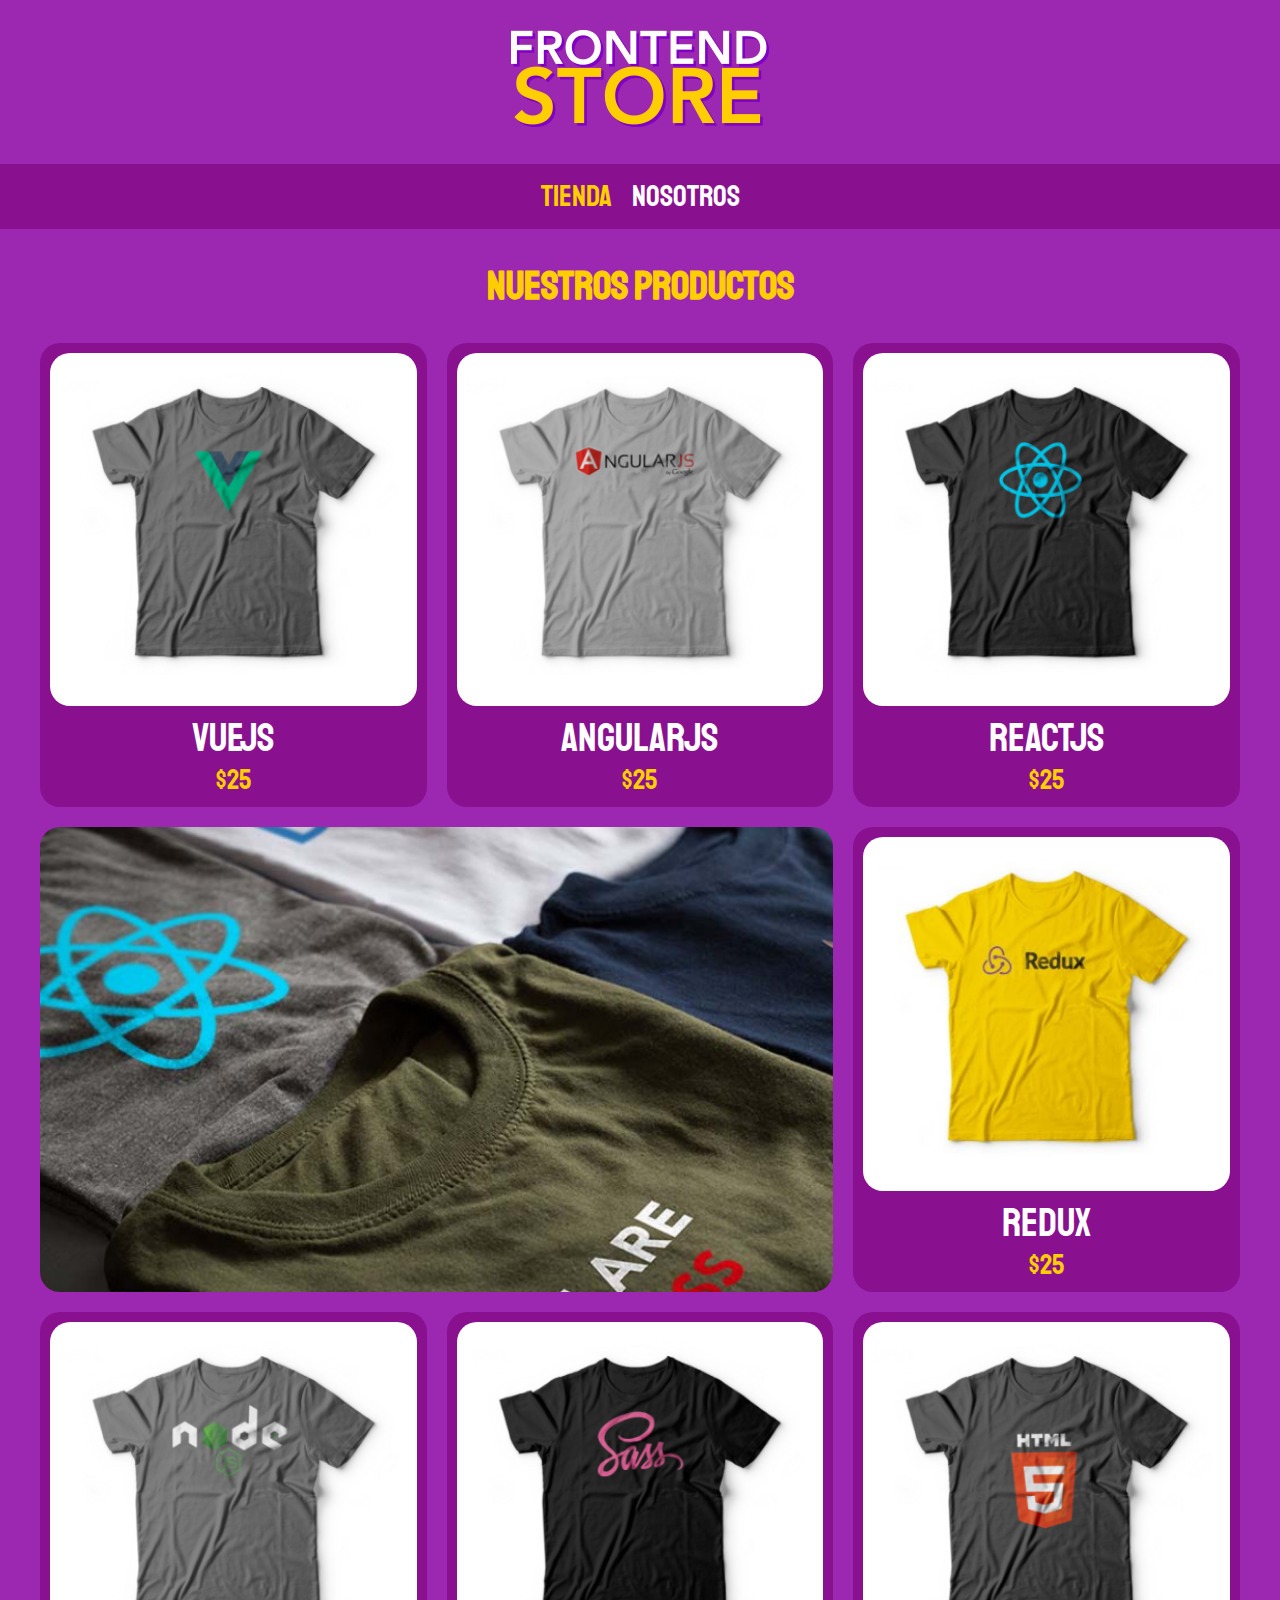
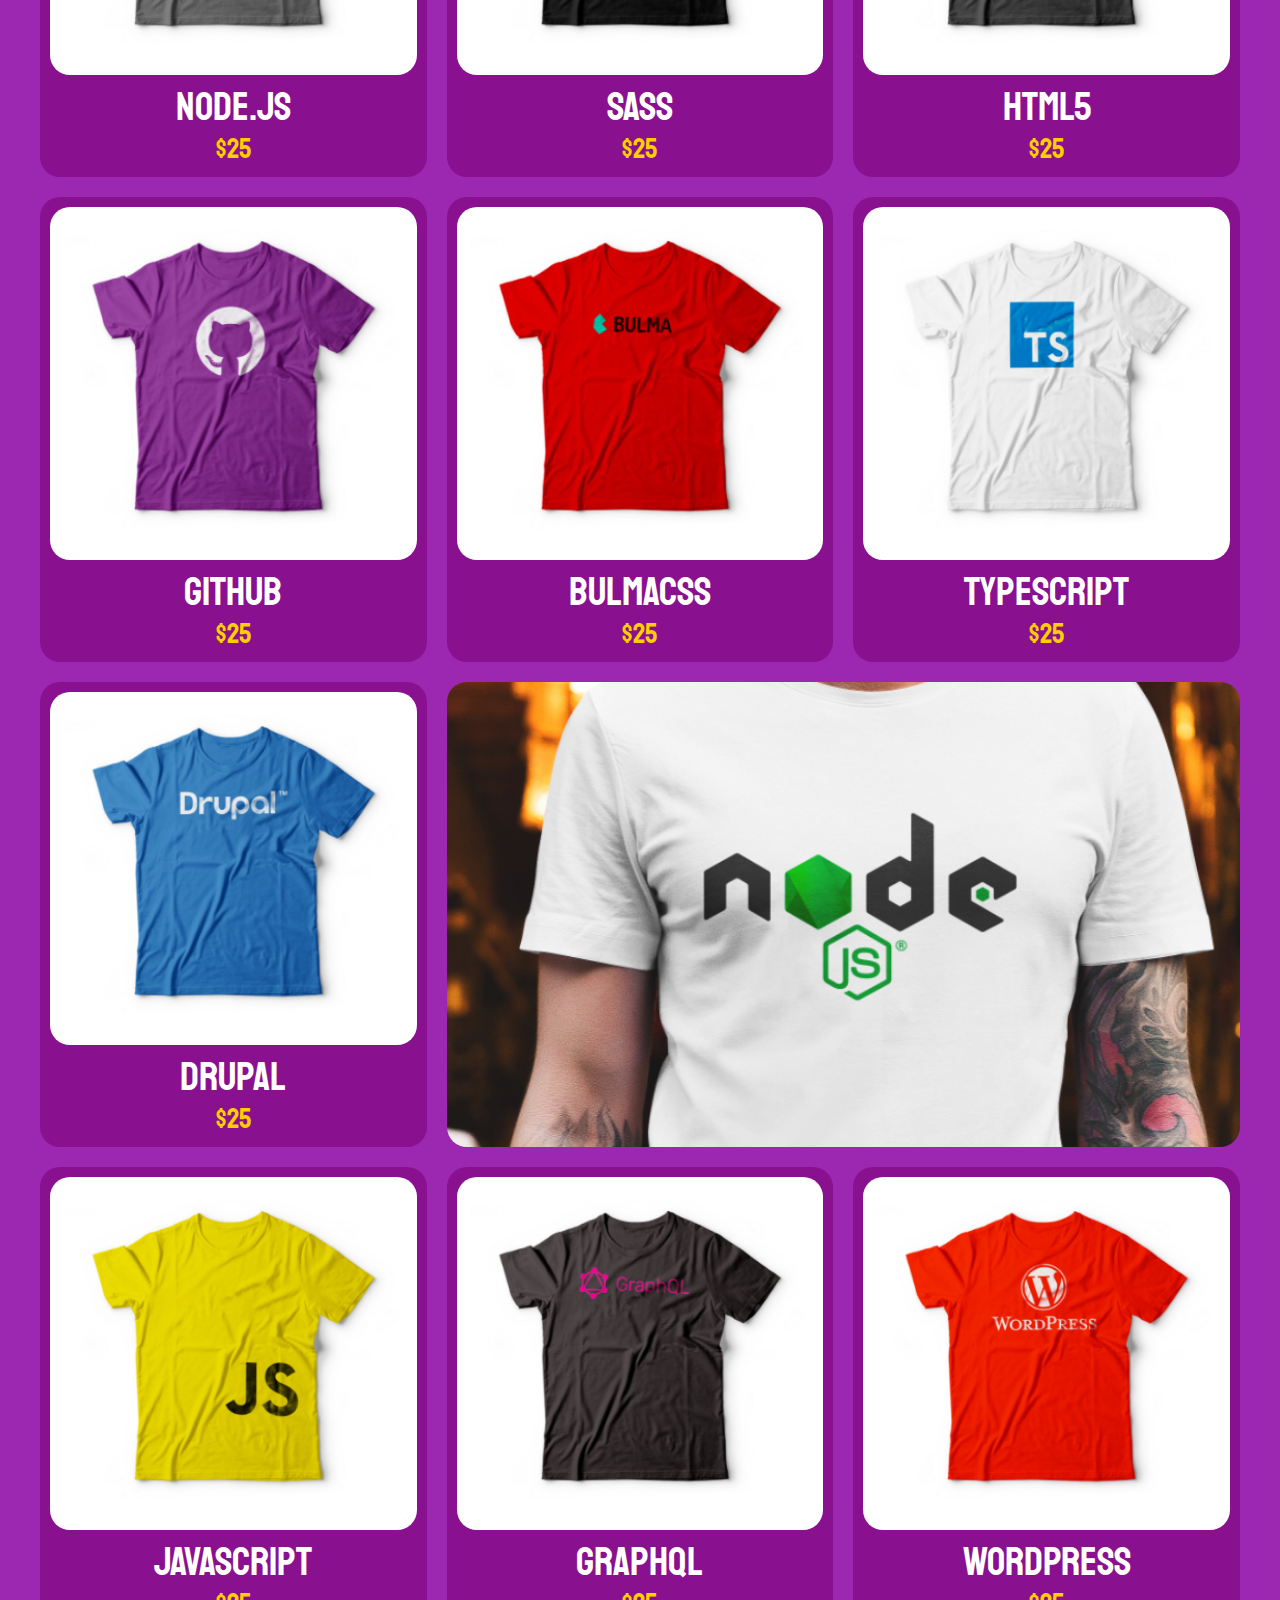
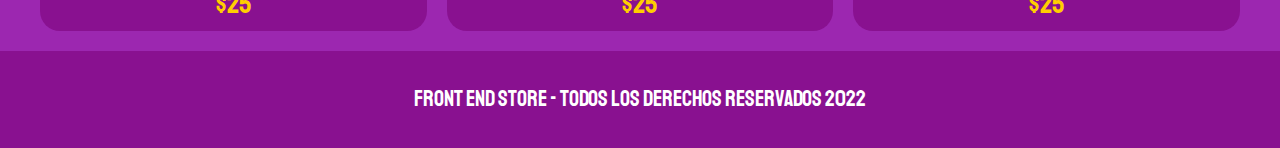
<file: index.html>
<!DOCTYPE html>
<html lang="en">

    <head>  <!-- Es lo que interpreta el navegador -->
        <meta charset="UTF-8"> <!-- Me permite agregar acento a las palabras -->
        <meta http-equiv="X-UA-Compatible" content="IE=edge">
        <meta name="viewport" content="width=device-width, initial-scale=1.0">
        <title>Tienda-Prueba</title>
        <link rel="stylesheet" href="css/normalize.css">
        <link rel="preconne" cthref="https://fonts.googleapis.com">
        <link rel="preconnect" href="https://fonts.gstatic.com" crossorigin>
        <link href="https://fonts.googleapis.com/css2?family=Open+Sans:wght@300&family=Staatliches&display=swap" rel="stylesheet">
        <link rel="stylesheet" href="css/style.css">
    </head>

    <body>      <!-- Cuerpo -->     <!-- El logotipo debe llevarte siempre a la página principal -->
        <header class="header">    <!-- Cabecera. BLOQUE -->
               <a href="index.html">
                  <img class= "header__logo" src="img/logo.png" alt="Logotipo">            <!-- Siempre cuando agregar una imagen tenemos que agregarle un texto alternativo(en el caso de que no cargue la imagen) -->
                  <!-- header pertenece al bloque header y logo serìa el elemento actual -->
                </a>
        </header>  
        
        <nav class="navegacion"> <!-- SEGUNDO BLOQUE -->
            <a class="navegacion__enlace navegacion__enlace--activo" href="index.html">Tienda</a>  <!--navegacion__enlace(SE DENOMINA ELEMENTO) Estoy utilizando navegacion__enlace-- pero va a ser diferente. ESTO SE DENOMINA MODIFICADOR-->
            <a class="navegacion__enlace" href="nosotros.html">Nosotros</a> 
        </nav>

        <main class="contenedor">   <!-- Main: Contenido principal del documento -->
            <h1>Nuestros Productos</h1>

            <div class="grid">      <!-- Va a ser un bloque que va a hacer la distribución de 3 elementos. Osea va a posicionar los productos. -->
                <div class="producto">  <!-- Va a ser otro elemento -->
                     <a href="producto.html">
                        <img class="producto__imagen" src="img/1.jpg" alt="imagen camisa">
                        <div class="producto__informacion">
                            <p class="producto__nombre">VueJS</p>
                            <p class="producto__precio">$25</p>
                        </div>
                    </a>
                </div> <!-- .producto -->
                <div class="producto">  <!-- Va a ser otro elemento -->
                    <a href="producto.html">
                       <img class="producto__imagen" src="img/2.jpg" alt="imagen camisa">
                       <div class="producto__informacion">
                           <p class="producto__nombre">AngularJS</p>
                           <p class="producto__precio">$25</p>
                       </div>
                   </a>
               </div>  <!--.producto-->    
               <div class="producto">  <!-- Va a ser otro elemento -->
                    <a href="producto.html">
                        <img class="producto__imagen" src="img/3.jpg" alt="imagen camisa">
                        <div class="producto__informacion">
                            <p class="producto__nombre">ReactJS</p>
                            <p class="producto__precio">$25</p>
                        </div>
                    </a>
                </div>  <!--.producto--> 
                <div class="producto">  <!-- Va a ser otro elemento -->
                    <a href="producto.html">
                       <img class="producto__imagen" src="img/4.jpg" alt="imagen camisa">
                       <div class="producto__informacion">
                           <p class="producto__nombre">Redux</p>
                           <p class="producto__precio">$25</p>
                       </div>
                   </a>
               </div>  <!--.producto--> 
               <div class="producto">  <!-- Va a ser otro elemento -->
                    <a href="producto.html">
                        <img class="producto__imagen" src="img/5.jpg" alt="imagen camisa">
                        <div class="producto__informacion">
                            <p class="producto__nombre">Node.js</p>
                            <p class="producto__precio">$25</p>
                        </div>
                    </a>
                </div>  <!--.producto--> 
                <div class="producto">  <!-- Va a ser otro elemento -->
                    <a href="producto.html">
                       <img class="producto__imagen" src="img/6.jpg" alt="imagen camisa">
                       <div class="producto__informacion">
                           <p class="producto__nombre">SASS</p>
                           <p class="producto__precio">$25</p>
                       </div>
                   </a>
               </div>  <!--.producto--> 
               <div class="producto">  <!-- Va a ser otro elemento -->
                    <a href="producto.html">
                        <img class="producto__imagen" src="img/7.jpg" alt="imagen camisa">
                        <div class="producto__informacion">
                            <p class="producto__nombre">HTML5</p>
                            <p class="producto__precio">$25</p>
                        </div>
                     </a>
                </div>  <!--.producto--> 
                <div class="producto">  <!-- Va a ser otro elemento -->
                    <a href="producto.html">
                       <img class="producto__imagen" src="img/8.jpg" alt="imagen camisa">
                       <div class="producto__informacion">
                           <p class="producto__nombre">GitHub</p>
                           <p class="producto__precio">$25</p>
                       </div>
                   </a>
               </div>  <!--.producto--> 
               <div class="producto">  <!-- Va a ser otro elemento -->
                    <a href="producto.html">
                        <img class="producto__imagen" src="img/9.jpg" alt="imagen camisa">
                        <div class="producto__informacion">
                            <p class="producto__nombre">BulmaCSS</p>
                            <p class="producto__precio">$25</p>
                        </div>
                    </a>
                </div>  <!--.producto--> 
                <div class="producto">  <!-- Va a ser otro elemento -->
                    <a href="producto.html">
                       <img class="producto__imagen" src="img/10.jpg" alt="imagen camisa">
                       <div class="producto__informacion">
                           <p class="producto__nombre">TypeScript</p>
                           <p class="producto__precio">$25</p>
                       </div>
                    </a>
               </div>  <!--.producto-->
               <div class="producto">  <!-- Va a ser otro elemento -->
                    <a href="producto.html">
                        <img class="producto__imagen" src="img/11.jpg" alt="imagen camisa">
                        <div class="producto__informacion">
                            <p class="producto__nombre">Drupal</p>
                            <p class="producto__precio">$25</p>
                        </div>
                    </a>
                </div>  <!--.producto-->  
                <div class="producto">  <!-- Va a ser otro elemento -->
                    <a href="producto.html">
                        <img class="producto__imagen" src="img/12.jpg" alt="imagen camisa">
                        <div class="producto__informacion">
                            <p class="producto__nombre">JavaScript</p>
                            <p class="producto__precio">$25</p>
                        </div>
                    </a>
                </div>  <!--.producto-->  
                <div class="producto">  <!-- Va a ser otro elemento -->
                    <a href="producto.html">
                        <img class="producto__imagen" src="img/13.jpg" alt="imagen camisa">
                        <div class="producto__informacion">
                            <p class="producto__nombre">Graphql</p>
                            <p class="producto__precio">$25</p>
                        </div>
                    </a>
                </div>  <!--.producto-->  
                <div class="producto">  <!-- Va a ser otro elemento -->
                    <a href="producto.html">
                        <img class="producto__imagen" src="img/14.jpg" alt="imagen camisa">
                        <div class="producto__informacion">
                            <p class="producto__nombre">WordPress</p>
                            <p class="producto__precio">$25</p>
                        </div>
                    </a>
                </div>  <!--.producto-->  

                <div class="grafico grafico--camisas"> </div>
                <div class="grafico grafico--node"> </div>
            </div>
        </main>
        
        <footer class="footer">
            <p class="footer__texto">Front End Store - Todos los derechos Reservados 2022</p>
        </footer>  
    </body>
</html>
</file>
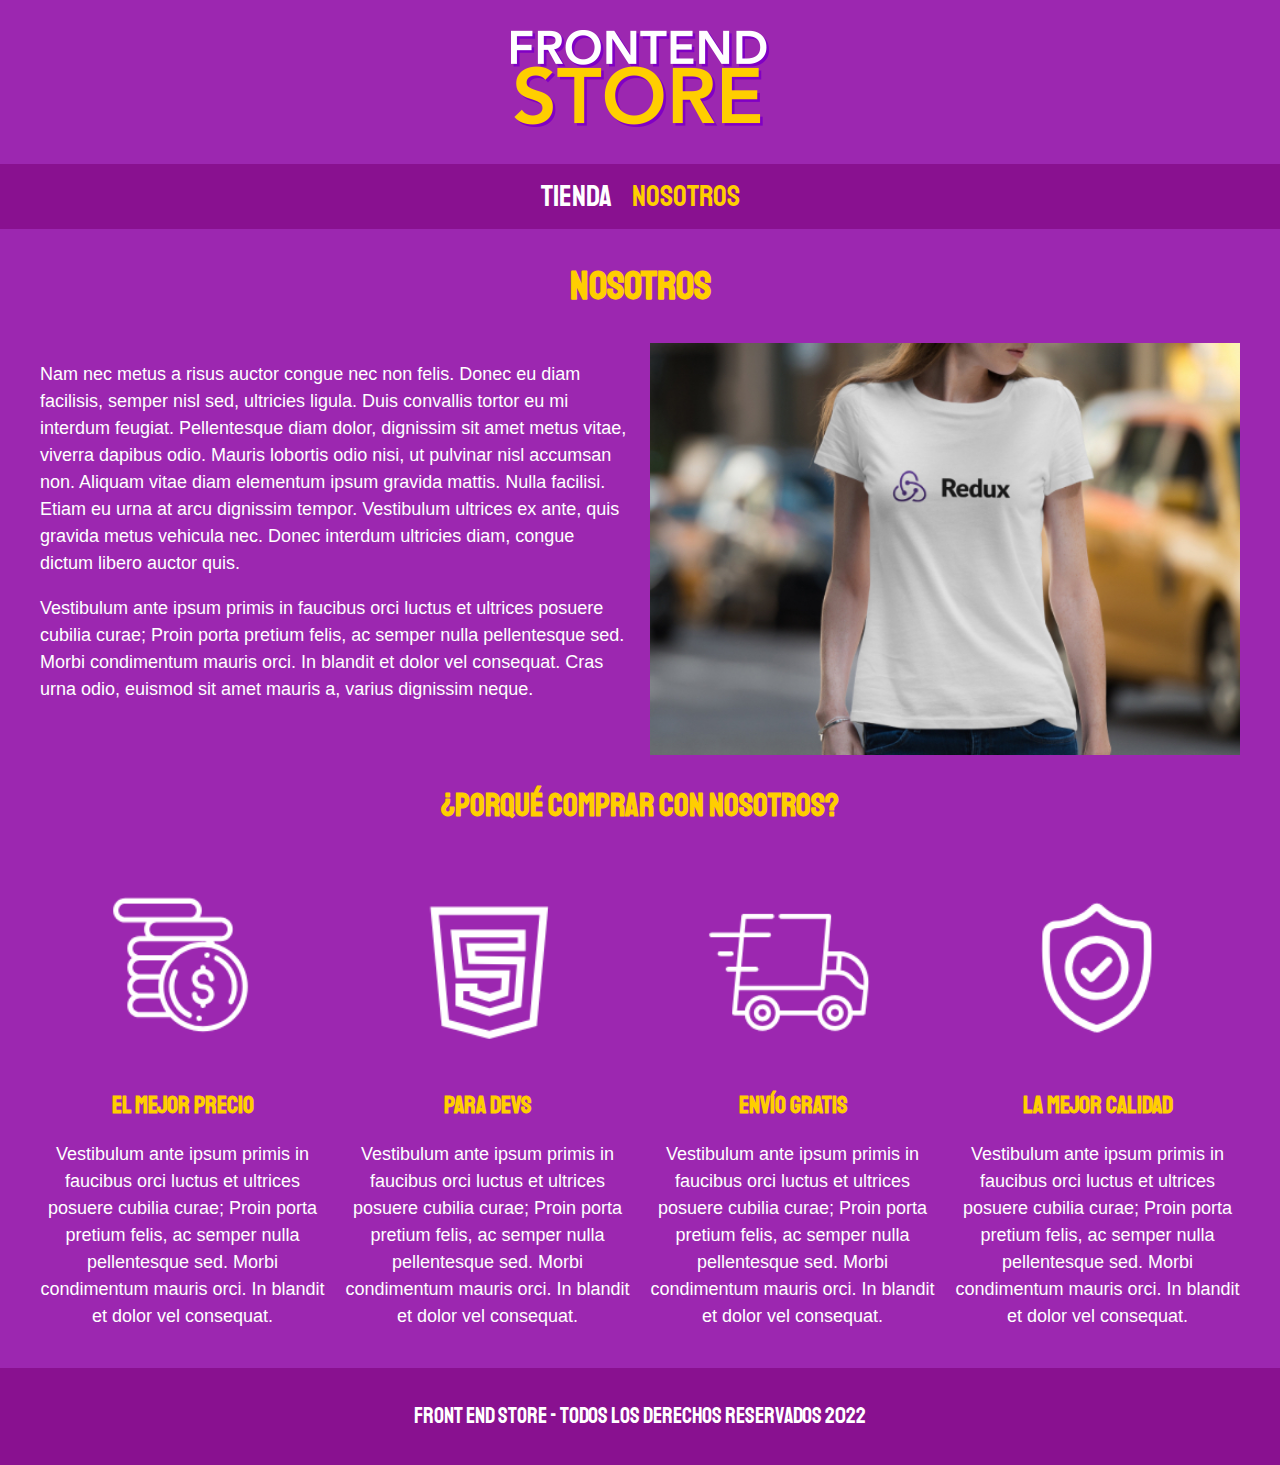
<file: nosotros.html>
<!DOCTYPE html>
<html lang="en">

    <head>  <!-- Es lo que interpreta el navegador -->
        <meta charset="UTF-8"> <!-- Me permite agregar acento a las palabras -->
        <meta http-equiv="X-UA-Compatible" content="IE=edge">
        <meta name="viewport" content="width=device-width, initial-scale=1.0">
        <title>FrontEnd Store</title>
        <link rel="stylesheet" href="css/normalize.css">
        <link rel="preconnect" href="https://fonts.googleapis.com">
        <link rel="preconnect" href="https://fonts.gstatic.com" crossorigin>
        <link href="https://fonts.googleapis.com/css2?family=Open+Sans:wght@300&family=Staatliches&display=swap" rel="stylesheet">
        <link rel="stylesheet" href="css/style.css">
    </head>

    <body>      <!-- Cuerpo -->     <!-- El logotipo debe llevarte siempre a la página principal -->
        <header class="header">    <!-- Cabecera. BLOQUE -->
               <a href="index.html">
                  <img class= "header__logo" src="img/logo.png" alt="Logotipo">            <!-- Siempre cuando agregar una imagen tenemos que agregarle un texto alternativo(en el caso de que no cargue la imagen) -->
                  <!-- header pertenece al bloque header y logo serìa el elemento actual -->
                </a>
        </header>  
        
        <nav class="navegacion"> <!-- SEGUNDO BLOQUE -->
            <a class="navegacion__enlace" href="index.html">Tienda</a>  <!--navegacion__enlace(SE DENOMINA ELEMENTO) Estoy utilizando navegacion__enlace-- pero va a ser diferente. ESTO SE DENOMINA MODIFICADOR-->
            <a class="navegacion__enlace navegacion__enlace--activo" href="nosotros.html">Nosotros</a> 
        </nav>

        <main class="contenedor">   <!-- Main: Contenido principal del documento -->
            <h1>Nosotros</h1>
            <div class="nosotros">
                <div class="nosotros__contenido">
                    <p>Nam nec metus a risus auctor congue nec non felis. Donec eu diam facilisis, semper nisl sed, ultricies ligula. Duis convallis tortor eu mi interdum feugiat. Pellentesque diam dolor, dignissim sit amet metus vitae, viverra dapibus odio. Mauris lobortis odio nisi, ut pulvinar nisl accumsan non. Aliquam vitae diam elementum ipsum gravida mattis. Nulla facilisi. Etiam eu urna at arcu dignissim tempor. Vestibulum ultrices ex ante, quis gravida metus vehicula nec. Donec interdum ultricies diam, congue dictum libero auctor quis.</p>
                    <p> Vestibulum ante ipsum primis in faucibus orci luctus et ultrices posuere cubilia curae; Proin porta pretium felis, ac semper nulla pellentesque sed. Morbi condimentum mauris orci. In blandit et dolor vel consequat. Cras urna odio, euismod sit amet mauris a, varius dignissim neque.</p>
                </div>
                <img class="nosotros__imagen" src="img/nosotros.jpg" alt="imagen nosotros">
            </div>
        </main>

        <section class="contenedor comprar">    <!-- Bloque comprar -->
            <h2 class="comprar__titulo">¿Porqué Comprar con nosotros?</h2>  <!-- comprar__titulo es el elemento de comprar -->
            <div class="bloques">       <!-- Bloques es un BLOQUE -->
                <div class="bloque">
                    <img class="bloque__imagen" src="img/icono_1.png" alt="porque comprar">
                    <h3 class="bloque__titulo">El Mejor Precio</h3>
                    <p> Vestibulum ante ipsum primis in faucibus orci luctus et ultrices posuere cubilia curae; Proin porta pretium felis, ac semper nulla pellentesque sed. Morbi condimentum mauris orci. In blandit et dolor vel consequat.</p>
                </div> <!--.bloque -->

                <div class="bloque">
                    <img class="bloque__imagen" src="img/icono_2.png" alt="porque comprar">
                    <h3 class="bloque__titulo">Para Devs</h3>
                    <p> Vestibulum ante ipsum primis in faucibus orci luctus et ultrices posuere cubilia curae; Proin porta pretium felis, ac semper nulla pellentesque sed. Morbi condimentum mauris orci. In blandit et dolor vel consequat.</p>
                </div>

                <div class="bloque">
                    <img class="bloque__imagen" src="img/icono_3.png" alt="porque comprar">
                    <h3 class="bloque__titulo">Envío Gratis</h3>
                    <p> Vestibulum ante ipsum primis in faucibus orci luctus et ultrices posuere cubilia curae; Proin porta pretium felis, ac semper nulla pellentesque sed. Morbi condimentum mauris orci. In blandit et dolor vel consequat.</p>
                </div>

                <div class="bloque">
                    <img class="bloque__imagen" src="img/icono_4.png" alt="porque comprar">
                    <h3 class="bloque__titulo">La Mejor Calidad</h3>
                    <p> Vestibulum ante ipsum primis in faucibus orci luctus et ultrices posuere cubilia curae; Proin porta pretium felis, ac semper nulla pellentesque sed. Morbi condimentum mauris orci. In blandit et dolor vel consequat.</p>
                </div>
            </div> <!-- .bloques -->
        </section>
        
        <footer class="footer">
            <p class="footer__texto">Front End Store - Todos los derechos Reservados 2022</p>
        </footer>  
    </body>
    
     

</html>
</file>
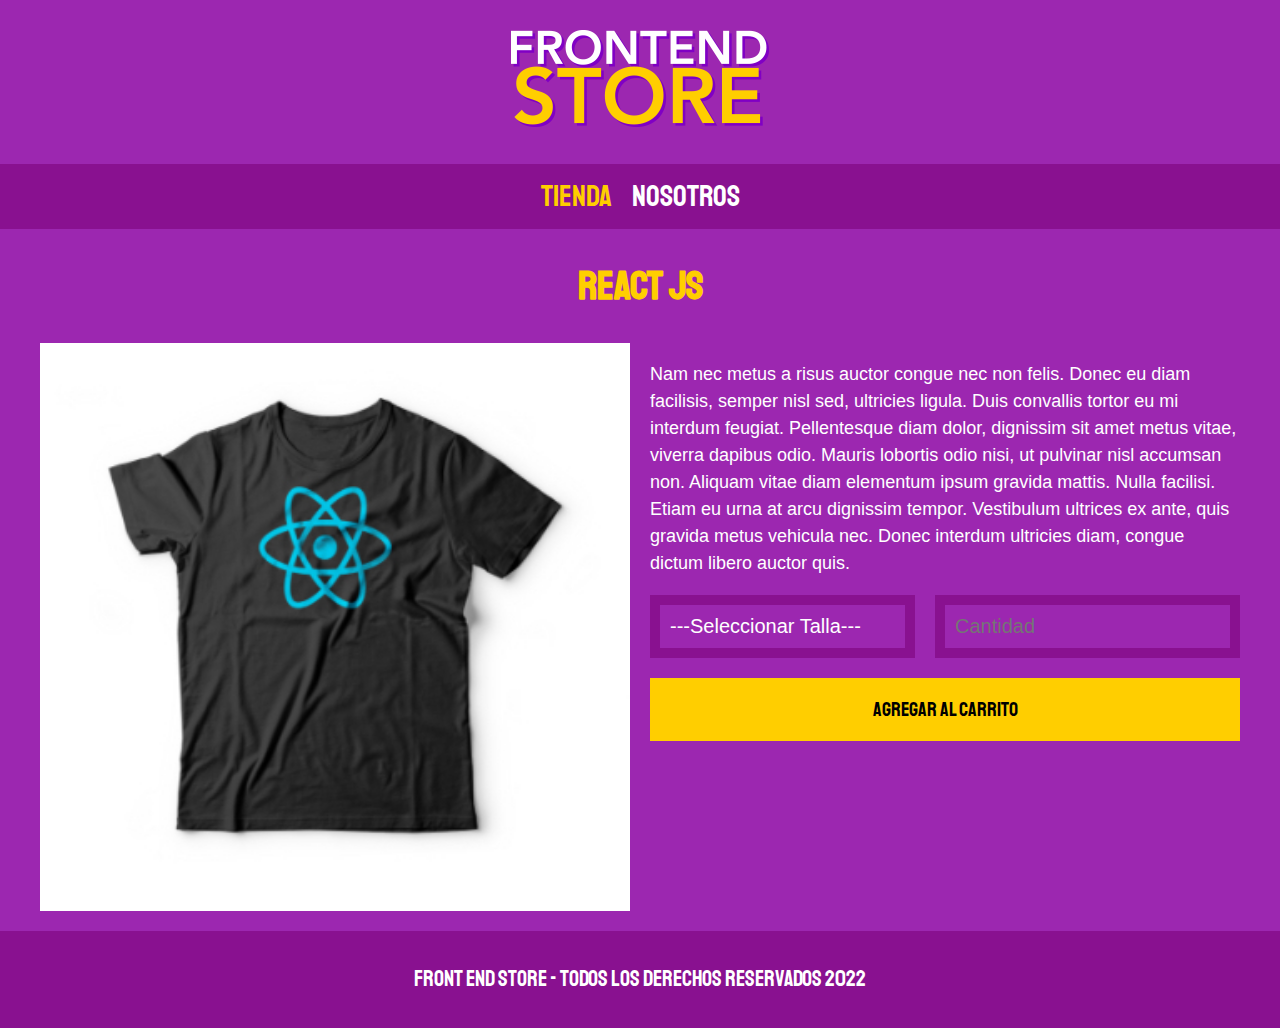
<file: producto.html>
<!DOCTYPE html>
<html lang="en">

    <head>  <!-- Es lo que interpreta el navegador -->
        <meta charset="UTF-8"> <!-- Me permite agregar acento a las palabras -->
        <meta http-equiv="X-UA-Compatible" content="IE=edge">
        <meta name="viewport" content="width=device-width, initial-scale=1.0">
        <title>FrontEnd Store</title>
        <link rel="stylesheet" href="css/normalize.css">
        <link rel="preconnect" href="https://fonts.googleapis.com">
        <link rel="preconnect" href="https://fonts.gstatic.com" crossorigin>
        <link href="https://fonts.googleapis.com/css2?family=Open+Sans:wght@300&family=Staatliches&display=swap" rel="stylesheet">
        <link rel="stylesheet" href="css/style.css">
    </head>

    <body>      <!-- Cuerpo -->     <!-- El logotipo debe llevarte siempre a la página principal -->
            <header class="header">    <!-- Cabecera. BLOQUE -->
                <a href="index.html">
                    <img class= "header__logo" src="img/logo.png" alt="Logotipo">            <!-- Siempre cuando agregamos una imagen tenemos que agregarle un texto alternativo(en el caso de que no cargue la imagen) -->
                    <!-- header pertenece al bloque header y logo serìa el elemento actual -->
                </a>
            </header>  
            
            <nav class="navegacion"> <!-- SEGUNDO BLOQUE -->
                <a class="navegacion__enlace navegacion__enlace--activo" href="index.html">Tienda</a>  <!--navegacion__enlace(SE DENOMINA ELEMENTO) Estoy utilizando navegacion__enlace-- pero va a ser diferente. ESTO SE DENOMINA MODIFICADOR-->
                <a class="navegacion__enlace" href="nosotros.html">Nosotros</a> 
            </nav>

            <main class="contenedor">   <!-- Main: Contenido principal del documento -->
                <h1>React JS</h1>

                <div class="camisa">        <!-- Camisa es un bloque. Es la descripción del producto. -->
                        <img class="camisa__imagen" src="img/3.jpg" alt="Imagen del Producto">
                    

                    <div class="camisa__contenido">
                        <p>Nam nec metus a risus auctor congue nec non felis. Donec eu diam facilisis, semper nisl sed, ultricies ligula. Duis convallis tortor eu mi interdum feugiat. Pellentesque diam dolor, dignissim sit amet metus vitae, viverra dapibus odio. Mauris lobortis odio nisi, ut pulvinar nisl accumsan non. Aliquam vitae diam elementum ipsum gravida mattis. Nulla facilisi. Etiam eu urna at arcu dignissim tempor. Vestibulum ultrices ex ante, quis gravida metus vehicula nec. Donec interdum ultricies diam, congue dictum libero auctor quis.</p>
                        <form class="formulario">
                            
                            <select class="formulario__campo">
                                <option disabled selected>---Seleccionar Talla---</option>  <!-- visualmente lo voy a poder seleccionar pero cuando recorro el form ya no podré seleccionarlo -->
                                <option>Chica</option>
                                <option>Mediana</option>
                                <option>Grande</option>   
                            </select>
                            
                            <input class="formulario__campo" type="number" placeholder="Cantidad" min="1">    <!-- Type me permite numero, Placeholder me pone la cantidad, Min empieza desde 1 -->
                            <input class="formulario__submit" type="submit" value="Agregar al carrito">              <!-- Submit: Cuando presionemos va a enviar los datos a un servidor -->
                        </form>
                    </div>
                </div>
            </main>
            
            <footer class="footer">
                <p class="footer__texto">Front End Store - Todos los derechos Reservados 2022</p>
            </footer>  
    </body>
    
     

</html>
</file>
<file: css/style.css>
:root{              /* Valores o variables que podemos reutilizar */
    --primario: #9C27B0;
    --primarioOscuro: #891190;
    --secundario: #FFCE00;
    --secundarioOscuro: rgb (233,287,2);
    --blanco: #FFF;
    --negro: #000;

    --fuentePrincipal: "Staatliches", cursive;
}

/* Aplicar un modelo de diseño de caja natural a todos los elementos, pero permitiendo que los componentes cambien. */
html {          
  box-sizing: border-box;       /* Especifica el comportamiento de las propiedades "Width" y "Heigth". Hace referencia a una caja de contenido */
  font-size: 62.5%;   /* Esto nos permite agregar que 1rem sea igual a 10px */
}

*, *:before, *:after {          /* Selectores universales */   
  box-sizing: inherit;
}

/* Globales */
body{                   /* Cuerpo */
    background-color: var(--primario);
    font-size: 1.6rem;
    line-height: 1.5;       /* Interlineado de 1.5, es decir, la base de la fuente */
}

p{                      /* Párrafos */
  font-size: 1.8rem;
  font-family: Arial, Helvetica, sans-serif;
  color: var(--blanco);  
}

a{                      /* Enlaces */
  text-decoration: none; /* Se sacan todos los interlineados de la parte inferior. */
}

img{
    width: 100%;
}

.contenedor{
           max-width: 120rem; /* 120rem equivale a 1200px */    /* Restringue el ancho del contenido a un rango determinado */
           margin: 0 auto;   /* Te centra el texto */  
}

h1, h2, h3{
          text-align: center;
          color: var(--secundario);
          font-family: var(--fuentePrincipal);
}

/* Definición de cada uno de los tamaños de los h1 */
h1{     
   font-size: 4rem;
}

h2{
    font-size: 3.2rem;
}

h3{
    font-size: 2.4rem;
}
/* Termina lo global */

/* HEADER */
.header{
    display: flex;
    justify-content: center;  /* Centrar horizontalmente el contenido del header */
}

.header__logo{      /* No es significativo porque requiere del header para verse bonito */
    margin: 3rem 0;
}
/* Termina el HEADER */

/* Footer */
.footer{
        background-color: var(--primarioOscuro);
        padding: 1rem 0;    /* arriba y abajo de 1rem; de izq a der de 0 */
        margin-top: 2rem;
}

.footer__texto{
        font-family: var(--fuentePrincipal); 
        text-align: center;
        font-size: 2.2rem;          /* Agranda el texto */
}
/* Termina el FOOTER */


/* NAVEGACION */
/* INTRODUCCIÓN A BEM: BLOQUE, ELEMENTO Y MODIFICADOR */
.navegacion{                    
    background-color: var(--primarioOscuro);
    padding: 1rem 0;        /* Para agrandar la navegacion */
    display: flex;          /* Se utiliza esto, para elementos de otro contenedor. */
    justify-content: center;
    /* gap: 2rem;  Separacion forma nueva */     /*Nos separa cada uno de los elementos. VERSION NUEVA*/ 
}

.navegacion__enlace{    
    font-family: var(--fuentePrincipal);
    color: var(--blanco);
    font-size: 3rem;        /* Te agranda la letra */
    margin-right: 2rem; /* Me agrega la separacion de los elementos. VERSION VIEJA */
}

.navegacion__enlace:last-of-type{       /* PSEUDOSELECTOR. VA A SELECCIONAR EL ÚLTIMO SI AGREGA MÁS ENLACES. */
    margin-right: 0;
}
.navegacion__enlace--activo,            /* Para que el modificador me quede en amarillo */
.navegacion__enlace:hover{
    color: var(--secundario);
}

/* Grid */
.grid{
    display: grid;
    grid-template-columns: repeat(2,1fr);       
    column-gap: 2rem;       /* Separación de cada una de las columnas */    /* es lo mismo poner gap: 2rem */
    row-gap:2rem;           /* Separación de cada una de las filas */
}

@media (min-width: 768px){
    .grid{
         grid-template-columns: repeat(3,1fr);
    }
}
/* FIN GRID */

/* Productos */
.producto{
        background-color: var(--primarioOscuro);
        padding: 1rem;
        border-radius: 20px;
}
.producto__imagen{
    border-radius: 20px;
}


.producto__nombre{
    font-size: 4rem;
}

.producto__precio{
    font-size: 2.8rem;
    color: var(--secundario);
}

.producto__nombre,
.producto__precio{
    font-family: var(--fuentePrincipal);
    margin: 1px 0;
    text-align: center;
    line-height: 1.2;
    
}

/* Gráficos */
.grafico{
    min-height: 30rem;   /* Establece la altura minima de un elemento */
    background-repeat: no-repeat;       /* Para que no se repitan las imagenes */
    background-size: cover;             /* Para que la imagen se estire y no quede recortada */
    grid-column: 1 / 3;  /* SE MIRA DE IZQ A DER */
    border-radius: 20px;
}
.grafico--camisas{
    grid-row: 2 / 3 ;     /* SE MIRA DE ARRIBA HACIA ABAJO */
    background-image: url(../img/grafico1.jpg);
}

.grafico--node{
    background-image: url(../img/grafico2.jpg);
    grid-row: 8 / 9;
}

@media (min-width: 768px){
    .grafico--node{
        grid-row: 5 / 6 ;     /* SE MIRA DE ARRIBA HACIA ABAJO */
        grid-column: 2 / 4;  /* SE MIRA DE IZQ A DER */
    }
} 

/* Nosotros */

/* .nosotros {
    display: flex;
    flex-direction: row;
}  */

 /* .nosotros__contenido{
    font-family: var(--fuentePrincipal);
}  */

.nosotros{
    display:grid;   /* Convertimos el contenido en una grilla */
}

@media (min-width: 768px){
    .nosotros{
        grid-template-columns: repeat(2,1fr);     /* 1er lugar cantidad de columnas, 2do lugar cuanto medira cada columna */
        column-gap: 2rem;
    }    
}

.nosotros__imagen{
    grid-row: 1 / 2; 
              /* Para que ocupe toda la imagen */
}

@media (min-width: 768px){
    .nosotros__imagen{
        grid-column: 2 / 3;
    }
}

/* Bloques */

.bloques{
    display:grid;
    grid-template-columns: repeat(2, 1fr);
    gap: 2rem;
}

@media (min-width: 768px){
    .bloques{
        grid-template-columns: repeat(4, 1fr);
    }
}

.bloque{
    text-align: center;
}


.bloque__titulo{
    margin: 0;
}

/* Pagina del producto */

@media (min-width: 768px){
    .camisa{
        display:grid;
        grid-template-columns: repeat(2, 1fr);
        column-gap: 2rem;
    }
}

.formulario{
    display:grid;
    grid-template-columns: repeat(2, 1fr);
    gap: 2rem;
}

.formulario__campo{     
    border-color: var(--primarioOscuro);
    border-width: 10px;                 
    border-style: solid;
    background-color: transparent;
    color: var(--blanco);
    font-size: 2rem;
    font-family: Arial,helvetica, sans-serif;
    padding:1rem;            
    appearance: none;       /* Sirve para sacar la flecha hacia abajo */
}

.formulario__submit{           
    background-color: var(--secundario);
    border: none;
    font-size: 2rem;
    font-family: var(--fuentePrincipal);
    padding: 2rem;
    transition: background-color .3s ease;   /*Transition: Cual de las propiedades va a realizar, cuanto tiempo quieres que dure la animacion, tipo de animación */
    grid-column: 1 / 3;
}

.formulario__submit:hover{
    cursor:pointer;     /* Se ve de forma distinta */
    background-color: var(--secundarioOscuro);
}
</file>
